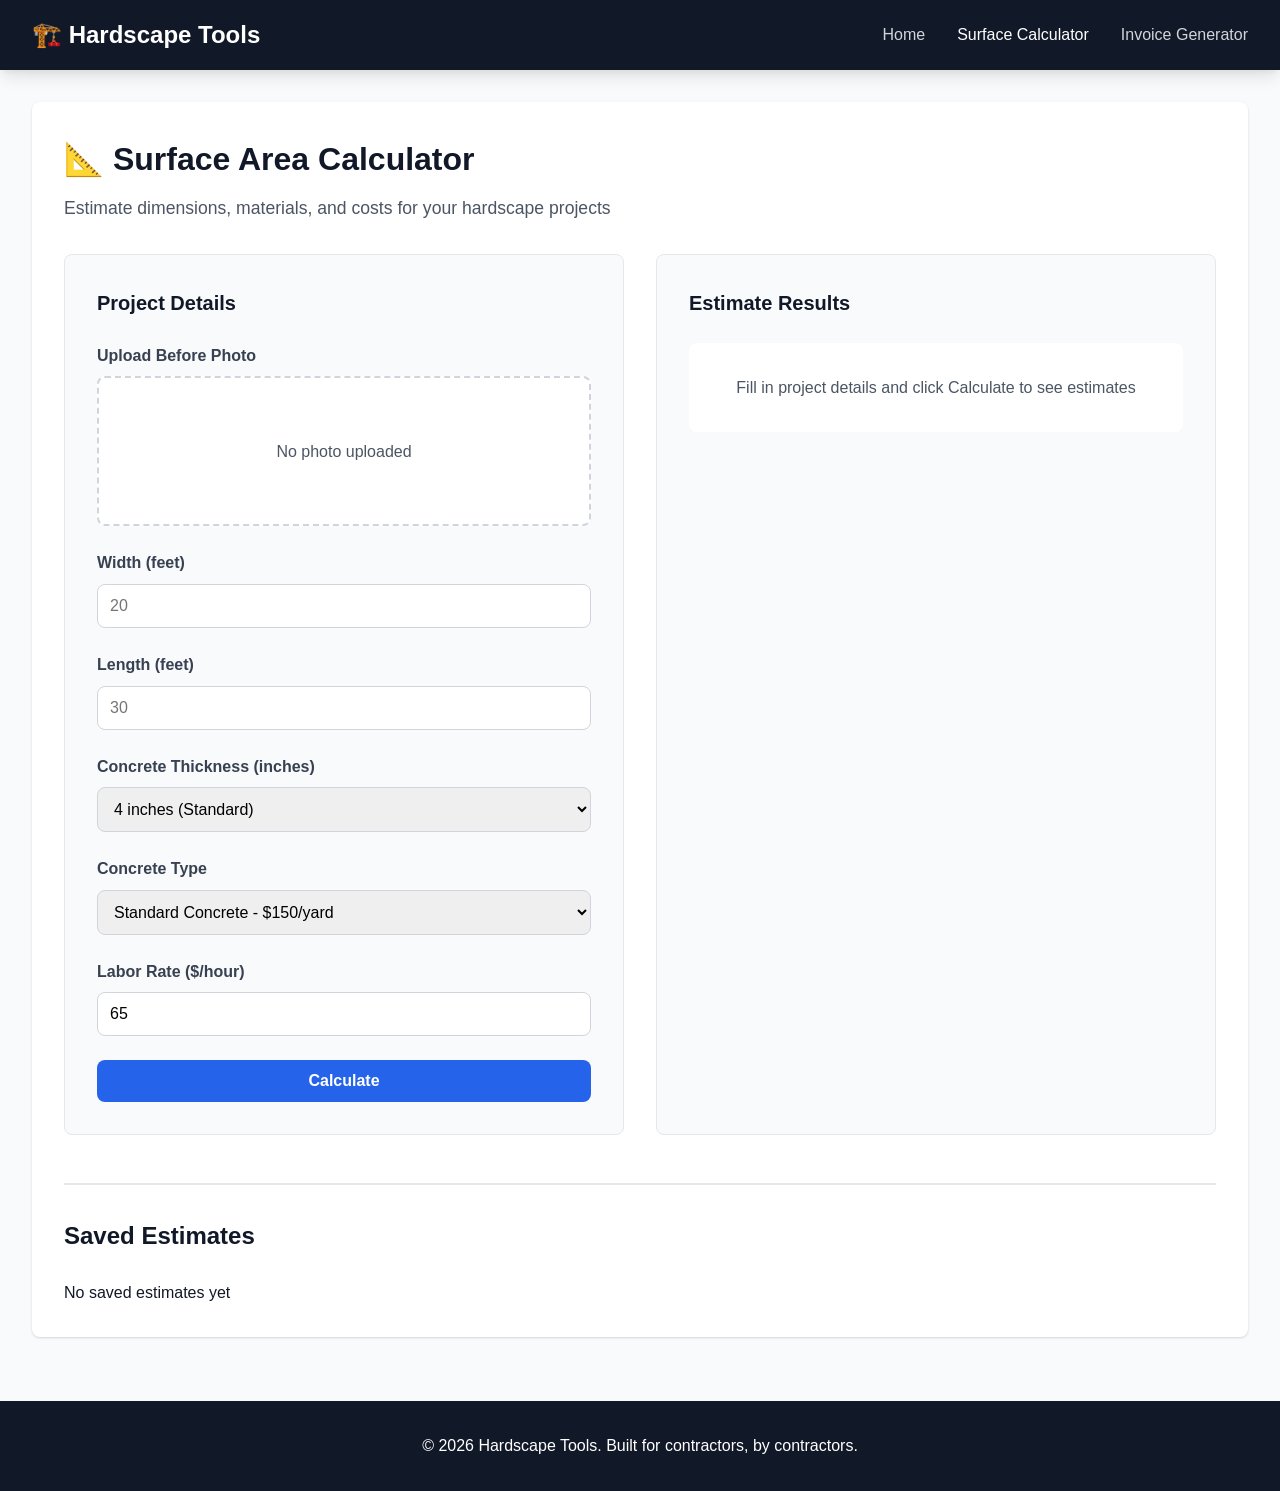
<file: calculator.html>
<!DOCTYPE html>
<html lang="en">
<head>
    <meta charset="UTF-8">
    <meta name="viewport" content="width=device-width, initial-scale=1.0">
    <title>Surface Area Calculator - Hardscape Tools</title>
    <link rel="stylesheet" href="styles.css">
</head>
<body>
    <nav class="navbar">
        <div class="nav-container">
            <h1 class="logo">🏗️ Hardscape Tools</h1>
            <ul class="nav-links">
                <li><a href="index.html">Home</a></li>
                <li><a href="calculator.html" class="active">Surface Calculator</a></li>
                <li><a href="invoice.html">Invoice Generator</a></li>
            </ul>
        </div>
    </nav>

    <main class="container">
        <section class="calculator-section">
            <h1>📐 Surface Area Calculator</h1>
            <p class="subtitle">Estimate dimensions, materials, and costs for your hardscape projects</p>

            <div class="calculator-grid">
                <!-- Left Panel: Photo Upload & Inputs -->
                <div class="calculator-panel">
                    <h2>Project Details</h2>

                    <div class="form-group">
                        <label>Upload Before Photo</label>
                        <div class="photo-upload">
                            <input type="file" id="photoUpload" accept="image/*">
                            <div id="photoPreview" class="photo-preview">
                                <p>No photo uploaded</p>
                            </div>
                        </div>
                    </div>

                    <div class="form-group">
                        <label for="width">Width (feet)</label>
                        <input type="number" id="width" placeholder="20" step="0.5">
                    </div>

                    <div class="form-group">
                        <label for="length">Length (feet)</label>
                        <input type="number" id="length" placeholder="30" step="0.5">
                    </div>

                    <div class="form-group">
                        <label for="thickness">Concrete Thickness (inches)</label>
                        <select id="thickness">
                            <option value="4">4 inches (Standard)</option>
                            <option value="6">6 inches (Heavy Duty)</option>
                            <option value="8">8 inches (Extra Heavy)</option>
                        </select>
                    </div>

                    <div class="form-group">
                        <label for="concreteType">Concrete Type</label>
                        <select id="concreteType">
                            <option value="standard">Standard Concrete - $150/yard</option>
                            <option value="reinforced">Reinforced Concrete - $175/yard</option>
                            <option value="colored">Colored Concrete - $200/yard</option>
                            <option value="stamped">Stamped Concrete - $225/yard</option>
                        </select>
                    </div>

                    <div class="form-group">
                        <label for="laborRate">Labor Rate ($/hour)</label>
                        <input type="number" id="laborRate" placeholder="65" step="5" value="65">
                    </div>

                    <button class="btn btn-primary btn-full" onclick="calculateMaterials()">Calculate</button>
                </div>

                <!-- Right Panel: Results -->
                <div class="calculator-panel">
                    <h2>Estimate Results</h2>

                    <div id="results" class="results-hidden">
                        <div class="result-item">
                            <span class="result-label">Surface Area:</span>
                            <span id="resultArea" class="result-value">- sq ft</span>
                        </div>

                        <div class="result-item">
                            <span class="result-label">Concrete Volume:</span>
                            <span id="resultVolume" class="result-value">- cubic yards</span>
                        </div>

                        <div class="result-item">
                            <span class="result-label">Material Cost:</span>
                            <span id="resultMaterialCost" class="result-value">$-</span>
                        </div>

                        <div class="result-item">
                            <span class="result-label">Estimated Labor (8 hrs):</span>
                            <span id="resultLaborCost" class="result-value">$-</span>
                        </div>

                        <div class="divider"></div>

                        <div class="result-item total">
                            <span class="result-label">Total Estimate:</span>
                            <span id="resultTotal" class="result-value">$-</span>
                        </div>

                        <div class="result-item">
                            <span class="result-label">With 20% Markup:</span>
                            <span id="resultMarkup" class="result-value">$-</span>
                        </div>

                        <button class="btn btn-secondary btn-full" onclick="saveEstimate()">Save Estimate</button>
                        <button class="btn btn-outline btn-full" onclick="useInInvoice()">Use in Invoice</button>
                    </div>

                    <div id="noResults" class="no-results">
                        <p>Fill in project details and click Calculate to see estimates</p>
                    </div>
                </div>
            </div>

            <!-- Saved Estimates -->
            <div class="saved-estimates">
                <h2>Saved Estimates</h2>
                <div id="savedList" class="saved-list">
                    <p>No saved estimates yet</p>
                </div>
            </div>
        </section>
    </main>

    <footer>
        <p>&copy; 2026 Hardscape Tools. Built for contractors, by contractors.</p>
    </footer>

    <script src="calculator.js"></script>
</body>
</html>
</file>
<file: styles.css>
* {
    margin: 0;
    padding: 0;
    box-sizing: border-box;
}

:root {
    --primary: #2563eb;
    --primary-dark: #1e40af;
    --secondary: #10b981;
    --danger: #ef4444;
    --gray-50: #f9fafb;
    --gray-100: #f3f4f6;
    --gray-200: #e5e7eb;
    --gray-300: #d1d5db;
    --gray-600: #4b5563;
    --gray-700: #374151;
    --gray-900: #111827;
    --border-radius: 8px;
    --shadow: 0 1px 3px rgba(0,0,0,0.1), 0 1px 2px rgba(0,0,0,0.06);
    --shadow-lg: 0 10px 15px -3px rgba(0,0,0,0.1), 0 4px 6px -2px rgba(0,0,0,0.05);
}

body {
    font-family: -apple-system, BlinkMacSystemFont, 'Segoe UI', Roboto, 'Helvetica Neue', Arial, sans-serif;
    color: var(--gray-900);
    background-color: var(--gray-50);
    line-height: 1.6;
}

/* Navigation */
.navbar {
    background-color: var(--gray-900);
    color: white;
    padding: 1rem 0;
    box-shadow: var(--shadow-lg);
    position: sticky;
    top: 0;
    z-index: 100;
}

.nav-container {
    max-width: 1400px;
    margin: 0 auto;
    padding: 0 2rem;
    display: flex;
    justify-content: space-between;
    align-items: center;
}

.logo {
    font-size: 1.5rem;
    font-weight: 700;
    margin: 0;
}

.nav-links {
    display: flex;
    list-style: none;
    gap: 2rem;
}

.nav-links a {
    color: var(--gray-300);
    text-decoration: none;
    transition: color 0.3s;
    font-weight: 500;
}

.nav-links a:hover,
.nav-links a.active {
    color: white;
}

/* Container */
.container {
    max-width: 1400px;
    margin: 2rem auto;
    padding: 0 2rem;
}

/* Hero Section */
.hero {
    text-align: center;
    margin-bottom: 3rem;
    padding: 3rem 2rem;
    background: linear-gradient(135deg, var(--primary), var(--primary-dark));
    color: white;
    border-radius: var(--border-radius);
}

.hero h1 {
    font-size: 2.5rem;
    margin-bottom: 0.5rem;
}

.hero p {
    font-size: 1.25rem;
    opacity: 0.9;
}

/* Features Grid */
.features {
    display: grid;
    grid-template-columns: repeat(auto-fit, minmax(300px, 1fr));
    gap: 2rem;
    margin-bottom: 3rem;
}

.feature-card {
    background: white;
    padding: 2rem;
    border-radius: var(--border-radius);
    box-shadow: var(--shadow);
    transition: transform 0.3s, box-shadow 0.3s;
}

.feature-card:hover {
    transform: translateY(-4px);
    box-shadow: var(--shadow-lg);
}

.feature-card h2 {
    margin-bottom: 1rem;
    font-size: 1.5rem;
}

.feature-card p {
    margin-bottom: 1.5rem;
    color: var(--gray-600);
}

/* Info Section */
.info {
    background: white;
    padding: 3rem;
    border-radius: var(--border-radius);
    box-shadow: var(--shadow);
    margin-bottom: 3rem;
}

.info h2 {
    text-align: center;
    margin-bottom: 2rem;
    font-size: 2rem;
}

.steps {
    display: grid;
    grid-template-columns: repeat(auto-fit, minmax(250px, 1fr));
    gap: 2rem;
}

.step {
    text-align: center;
}

.step-number {
    display: inline-flex;
    align-items: center;
    justify-content: center;
    width: 50px;
    height: 50px;
    background: var(--primary);
    color: white;
    border-radius: 50%;
    font-weight: 700;
    font-size: 1.5rem;
    margin-bottom: 1rem;
}

.step h3 {
    margin-bottom: 0.5rem;
}

.step p {
    color: var(--gray-600);
}

/* Calculator Section */
.calculator-section,
.invoice-section {
    background: white;
    padding: 2rem;
    border-radius: var(--border-radius);
    box-shadow: var(--shadow);
}

.calculator-section h1,
.invoice-section h1 {
    margin-bottom: 0.5rem;
    font-size: 2rem;
}

.subtitle {
    color: var(--gray-600);
    margin-bottom: 2rem;
    font-size: 1.1rem;
}

/* Grid Layouts */
.calculator-grid,
.invoice-grid {
    display: grid;
    grid-template-columns: 1fr 1fr;
    gap: 2rem;
    margin-bottom: 3rem;
}

@media (max-width: 1024px) {
    .calculator-grid,
    .invoice-grid {
        grid-template-columns: 1fr;
    }
}

.calculator-panel,
.invoice-panel {
    background: var(--gray-50);
    padding: 2rem;
    border-radius: var(--border-radius);
    border: 1px solid var(--gray-200);
}

.calculator-panel h2,
.invoice-panel h2 {
    margin-bottom: 1.5rem;
    font-size: 1.25rem;
    color: var(--gray-900);
}

/* Forms */
.form-group {
    margin-bottom: 1.5rem;
}

.form-group label {
    display: block;
    margin-bottom: 0.5rem;
    font-weight: 600;
    color: var(--gray-700);
}

.form-group input,
.form-group select,
.form-group textarea {
    width: 100%;
    padding: 0.75rem;
    border: 1px solid var(--gray-300);
    border-radius: var(--border-radius);
    font-size: 1rem;
    font-family: inherit;
    transition: border-color 0.3s;
}

.form-group input:focus,
.form-group select:focus,
.form-group textarea:focus {
    outline: none;
    border-color: var(--primary);
    box-shadow: 0 0 0 3px rgba(37, 99, 235, 0.1);
}

.form-group textarea {
    resize: vertical;
    min-height: 100px;
}

/* Photo Upload */
.photo-upload {
    position: relative;
}

.photo-upload input[type="file"] {
    display: none;
}

.photo-preview {
    border: 2px dashed var(--gray-300);
    border-radius: var(--border-radius);
    padding: 2rem;
    text-align: center;
    background: white;
    cursor: pointer;
    transition: all 0.3s;
    min-height: 150px;
    display: flex;
    align-items: center;
    justify-content: center;
}

.photo-preview:hover {
    border-color: var(--primary);
    background: var(--gray-50);
}

.photo-preview img {
    max-width: 100%;
    max-height: 200px;
    border-radius: var(--border-radius);
}

.photo-preview p {
    color: var(--gray-600);
    margin: 0;
}

/* Buttons */
.btn {
    padding: 0.75rem 1.5rem;
    border: none;
    border-radius: var(--border-radius);
    font-size: 1rem;
    font-weight: 600;
    cursor: pointer;
    transition: all 0.3s;
    text-decoration: none;
    display: inline-block;
    text-align: center;
}

.btn-primary {
    background-color: var(--primary);
    color: white;
}

.btn-primary:hover {
    background-color: var(--primary-dark);
    transform: translateY(-2px);
    box-shadow: var(--shadow-lg);
}

.btn-secondary {
    background-color: var(--secondary);
    color: white;
}

.btn-secondary:hover {
    background-color: #059669;
    transform: translateY(-2px);
    box-shadow: var(--shadow-lg);
}

.btn-outline {
    background-color: transparent;
    color: var(--primary);
    border: 2px solid var(--primary);
}

.btn-outline:hover {
    background-color: var(--primary);
    color: white;
}

.btn-full {
    width: 100%;
}

.btn-danger {
    background-color: var(--danger);
    color: white;
}

.btn-danger:hover {
    background-color: #dc2626;
}

/* Results */
.results-hidden {
    display: none;
}

.result-item {
    display: flex;
    justify-content: space-between;
    align-items: center;
    padding: 1rem;
    background: white;
    border-radius: var(--border-radius);
    margin-bottom: 0.5rem;
}

.result-label {
    font-weight: 600;
    color: var(--gray-700);
}

.result-value {
    font-weight: 700;
    color: var(--primary);
    font-size: 1.1rem;
}

.result-item.total {
    background: var(--primary);
    color: white;
}

.result-item.total .result-label,
.result-item.total .result-value {
    color: white;
}

.divider {
    height: 1px;
    background: var(--gray-300);
    margin: 1rem 0;
}

.no-results {
    background: white;
    padding: 2rem;
    text-align: center;
    border-radius: var(--border-radius);
    color: var(--gray-600);
}

/* Saved Estimates */
.saved-estimates {
    margin-top: 3rem;
    padding-top: 2rem;
    border-top: 2px solid var(--gray-200);
}

.saved-estimates h2 {
    margin-bottom: 1.5rem;
}

.saved-list {
    display: grid;
    grid-template-columns: repeat(auto-fill, minmax(250px, 1fr));
    gap: 1.5rem;
}

.saved-item {
    background: var(--gray-50);
    padding: 1.5rem;
    border-radius: var(--border-radius);
    border: 1px solid var(--gray-200);
}

.saved-item h3 {
    margin-bottom: 0.5rem;
    color: var(--primary);
}

.saved-item p {
    color: var(--gray-600);
    margin-bottom: 1rem;
}

.saved-item .saved-details {
    font-size: 0.9rem;
    color: var(--gray-500);
    margin-bottom: 1rem;
}

.saved-item button {
    margin-right: 0.5rem;
    margin-bottom: 0.5rem;
}

/* Invoice Preview */
.invoice-preview {
    position: relative;
}

.invoice-document {
    background: white;
    padding: 3rem;
    min-height: 600px;
    border: 1px solid var(--gray-300);
    border-radius: var(--border-radius);
    box-shadow: 0 0 20px rgba(0,0,0,0.1);
}

.preview-placeholder {
    text-align: center;
    color: var(--gray-400);
    padding: 3rem;
}

.invoice-header {
    display: grid;
    grid-template-columns: 1fr 1fr;
    gap: 2rem;
    margin-bottom: 2rem;
    padding-bottom: 2rem;
    border-bottom: 2px solid var(--gray-200);
}

.invoice-info h3 {
    margin-bottom: 0.5rem;
    color: var(--primary);
}

.invoice-info p {
    margin: 0.25rem 0;
    font-size: 0.9rem;
}

.invoice-photos {
    display: grid;
    grid-template-columns: 1fr 1fr;
    gap: 1.5rem;
    margin: 2rem 0;
    padding: 2rem 0;
    border-top: 1px solid var(--gray-200);
    border-bottom: 1px solid var(--gray-200);
}

.photo-comparison {
    text-align: center;
}

.photo-comparison h4 {
    margin-bottom: 0.5rem;
    color: var(--gray-700);
}

.photo-comparison img {
    max-width: 100%;
    height: auto;
    border-radius: var(--border-radius);
    border: 1px solid var(--gray-200);
}

.line-items-table {
    width: 100%;
    border-collapse: collapse;
    margin: 2rem 0;
}

.line-items-table th {
    background-color: var(--gray-100);
    padding: 0.75rem;
    text-align: left;
    font-weight: 600;
    border-bottom: 2px solid var(--gray-300);
}

.line-items-table td {
    padding: 0.75rem;
    border-bottom: 1px solid var(--gray-200);
}

.line-items-table .text-right {
    text-align: right;
}

.invoice-total {
    display: flex;
    justify-content: flex-end;
    gap: 3rem;
    margin-top: 2rem;
    padding-top: 2rem;
    border-top: 2px solid var(--gray-300);
}

.total-row {
    display: flex;
    gap: 2rem;
}

.total-row .total-label {
    font-weight: 600;
    min-width: 150px;
}

.total-row .total-value {
    font-weight: 700;
    color: var(--primary);
    min-width: 120px;
    text-align: right;
}

.preview-actions {
    display: flex;
    gap: 1rem;
    margin-top: 1.5rem;
    padding-top: 1.5rem;
    border-top: 1px solid var(--gray-200);
}

.preview-actions .btn {
    flex: 1;
}

/* Line Items Manager */
.line-item-row {
    display: grid;
    grid-template-columns: 2fr 1fr 1fr auto;
    gap: 1rem;
    margin-bottom: 1rem;
    padding: 1rem;
    background: white;
    border-radius: var(--border-radius);
    border: 1px solid var(--gray-200);
    align-items: flex-end;
}

@media (max-width: 768px) {
    .line-item-row {
        grid-template-columns: 1fr;
    }
}

.line-item-row input {
    width: 100%;
}

.line-item-row .btn-danger {
    width: auto;
    padding: 0.5rem 1rem;
}

/* Footer */
footer {
    background-color: var(--gray-900);
    color: white;
    text-align: center;
    padding: 2rem;
    margin-top: 4rem;
}

/* Print Styles */
@media print {
    .navbar,
    footer,
    .preview-actions,
    .invoice-panel:first-of-type {
        display: none;
    }

    .invoice-document {
        box-shadow: none;
        border: none;
        padding: 0;
    }

    body {
        background: white;
    }
}

/* Responsive */
@media (max-width: 768px) {
    .container {
        padding: 0 1rem;
    }

    .hero h1 {
        font-size: 1.75rem;
    }

    .nav-container {
        padding: 0 1rem;
        flex-direction: column;
        gap: 1rem;
    }

    .nav-links {
        gap: 1rem;
        justify-content: center;
    }

    .features {
        grid-template-columns: 1fr;
    }

    .steps {
        grid-template-columns: 1fr;
    }
}
</file>
